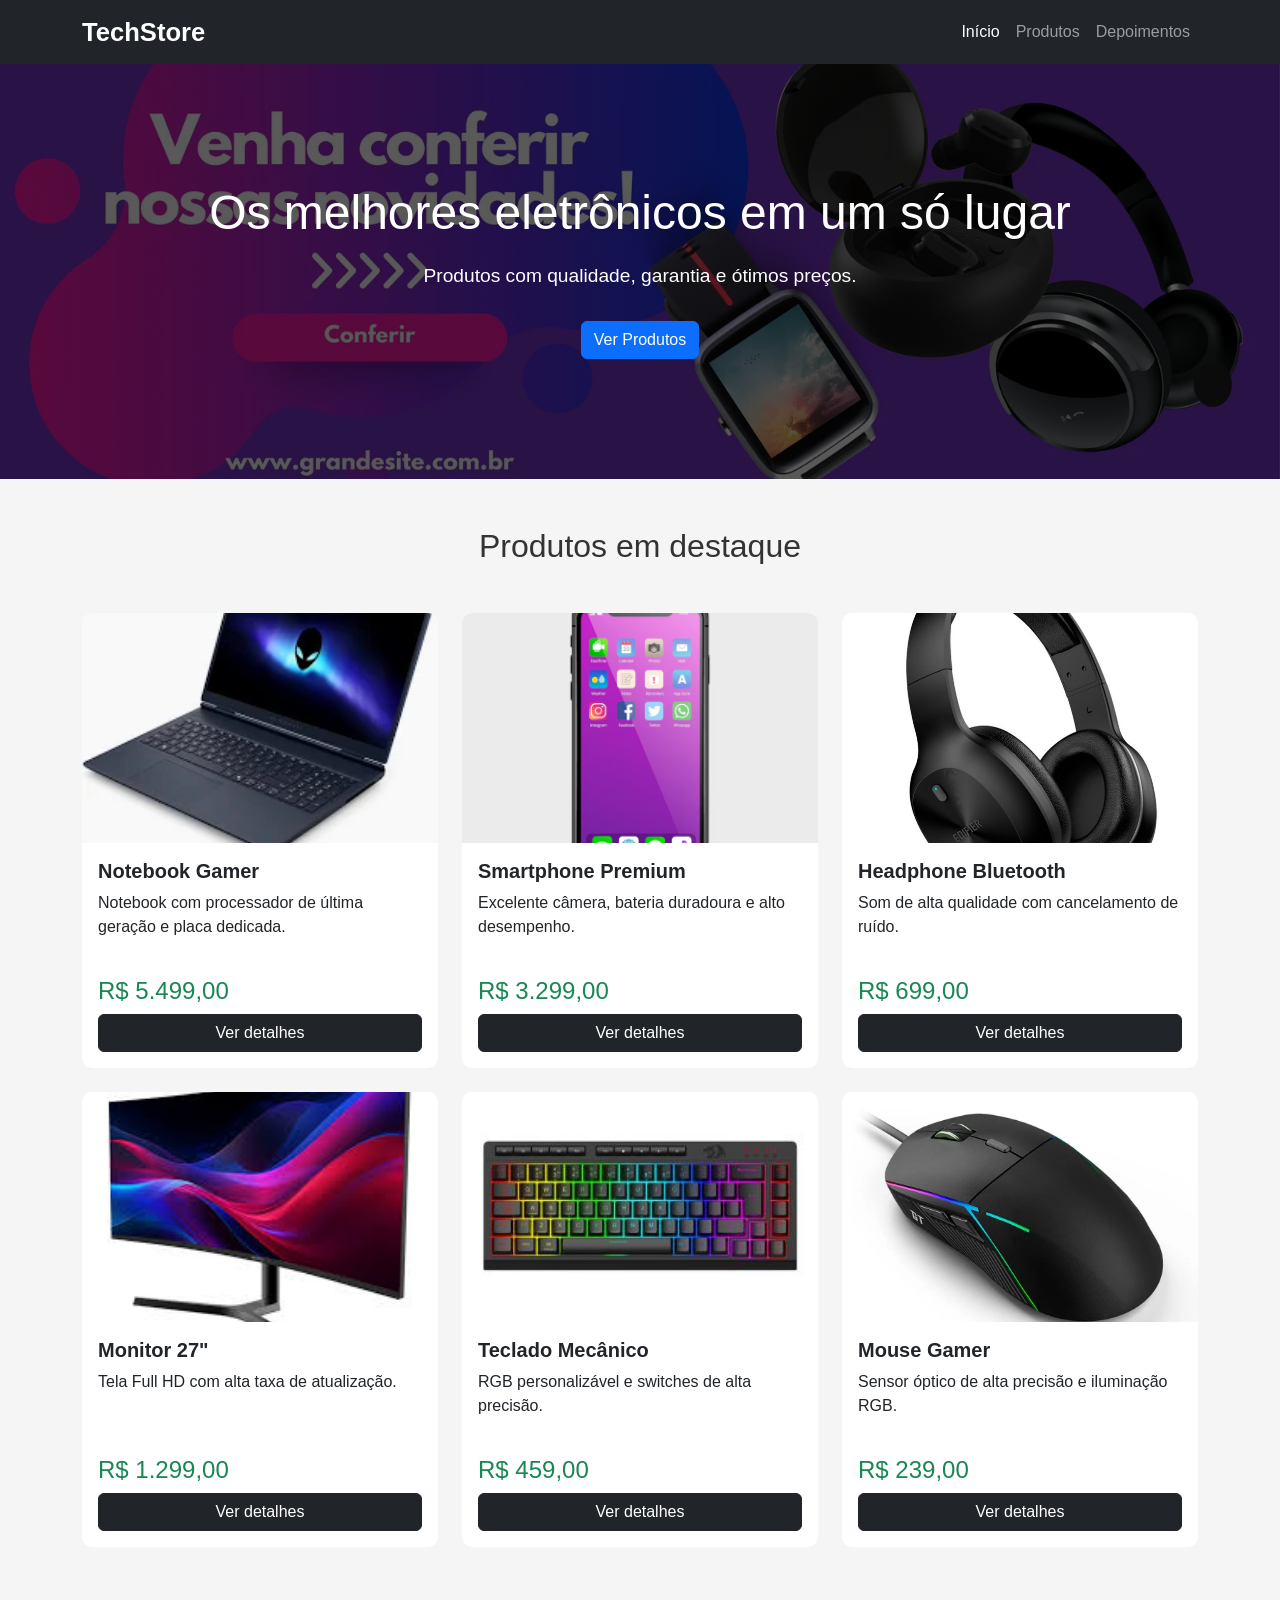
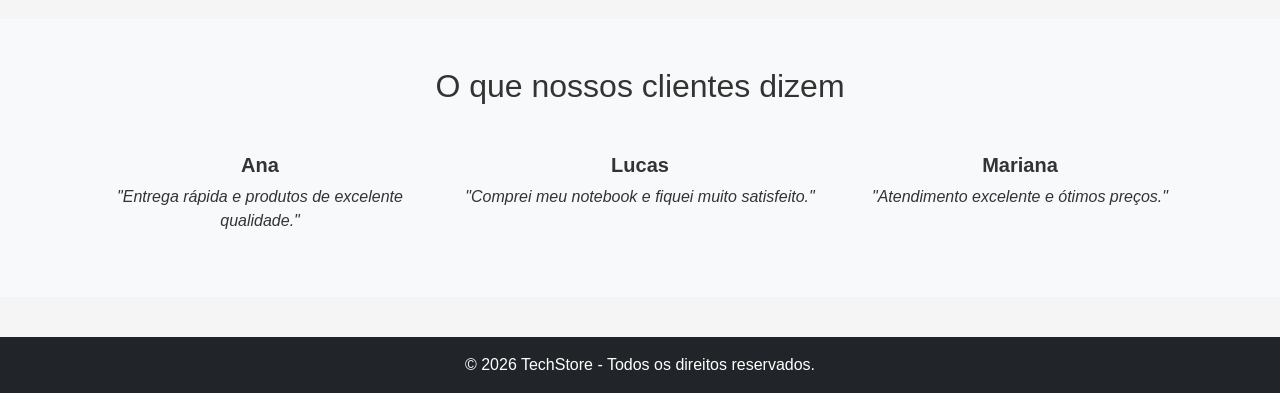
<file: index.html>
<!DOCTYPE html>
<html lang="pt-BR">

<head>
    <meta charset="UTF-8">
    <meta name="viewport" content="width=device-width, initial-scale=1.0">
    <title>TechStore</title>

    <link href="https://cdn.jsdelivr.net/npm/bootstrap@5.3.3/dist/css/bootstrap.min.css" rel="stylesheet">

    <link rel="stylesheet" href="css/style.css">
</head>

<body>



    <nav class="navbar navbar-expand-lg navbar-dark bg-dark">
        <div class="container">

            <a class="navbar-brand fw-bold" href="index.html">
                TechStore
            </a>

            <button class="navbar-toggler" data-bs-toggle="collapse" data-bs-target="#menu">
                <span class="navbar-toggler-icon"></span>
            </button>

            <div class="collapse navbar-collapse" id="menu">

                <ul class="navbar-nav ms-auto">

                    <li class="nav-item">
                        <a class="nav-link active" href="index.html">Início</a>
                    </li>

                    <li class="nav-item">
                        <a class="nav-link" href="#produtos">Produtos</a>
                    </li>

                    <li class="nav-item">
                        <a class="nav-link" href="#depoimentos">Depoimentos</a>
                    </li>

                </ul>

            </div>

        </div>
    </nav>



    <section class="banner text-center">

        <div class="container">

            <h1>Os melhores eletrônicos em um só lugar</h1>

            <p>
                Produtos com qualidade, garantia e ótimos preços.
            </p>

            <a href="#produtos" class="btn btn-primary">
                Ver Produtos
            </a>

        </div>

    </section>



    <section class="container py-5" id="produtos">

        <h2 class="text-center mb-5">
            Produtos em destaque
        </h2>

        <div class="row">

            <!-- Produto -->

            <div class="col-md-6 col-lg-4 mb-4">

                <div class="card produto">

                    <img src="img/notebook.jpg" class="card-img-top">

                    <div class="card-body">

                        <h5>Notebook Gamer</h5>

                        <p>
                            Notebook com processador de última geração e placa dedicada.
                        </p>

                        <h4 class="text-success">
                            R$ 5.499,00
                        </h4>

                        <button
                            class="btn btn-dark w-100 selecionar"
                            data-nome="Notebook Gamer"
                            data-preco="R$ 5.499,00"
                            data-img="img/notebook.jpg"
                            data-descricao="Notebook ideal para jogos e trabalho pesado.">
                            Ver detalhes
                        </button>

                    </div>

                </div>

            </div>



            <div class="col-md-6 col-lg-4 mb-4">

                <div class="card produto">

                    <img src="img/smartphone.jpg" class="card-img-top">

                    <div class="card-body">

                        <h5>Smartphone Premium</h5>

                        <p>
                            Excelente câmera, bateria duradoura e alto desempenho.
                        </p>

                        <h4 class="text-success">
                            R$ 3.299,00
                        </h4>

                        <button
                            class="btn btn-dark w-100 selecionar"
                            data-nome="Smartphone Premium"
                            data-preco="R$ 3.299,00"
                            data-img="img/smartphone.jpg"
                            data-descricao="Ideal para quem procura velocidade e qualidade nas fotos.">
                            Ver detalhes
                        </button>

                    </div>

                </div>

            </div>



            <div class="col-md-6 col-lg-4 mb-4">

                <div class="card produto">

                    <img src="img/fone.jpg" class="card-img-top">

                    <div class="card-body">

                        <h5>Headphone Bluetooth</h5>

                        <p>
                            Som de alta qualidade com cancelamento de ruído.
                        </p>

                        <h4 class="text-success">
                            R$ 699,00
                        </h4>

                        <button
                            class="btn btn-dark w-100 selecionar"
                            data-nome="Headphone Bluetooth"
                            data-preco="R$ 699,00"
                            data-img="img/fone.jpg"
                            data-descricao="Conforto e excelente qualidade sonora para o dia inteiro.">
                            Ver detalhes
                        </button>

                    </div>

                </div>

            </div>



            <div class="col-md-6 col-lg-4 mb-4">

                <div class="card produto">

                    <img src="img/monitor.jpg" class="card-img-top">

                    <div class="card-body">

                        <h5>Monitor 27"</h5>

                        <p>
                            Tela Full HD com alta taxa de atualização.
                        </p>

                        <h4 class="text-success">
                            R$ 1.299,00
                        </h4>

                        <button
                            class="btn btn-dark w-100 selecionar"
                            data-nome="Monitor 27"
                            data-preco="R$ 1.299,00"
                            data-img="img/monitor.jpg"
                            data-descricao="Imagem nítida e ideal para estudos ou jogos.">
                            Ver detalhes
                        </button>

                    </div>

                </div>

            </div>



            <div class="col-md-6 col-lg-4 mb-4">

                <div class="card produto">

                    <img src="img/teclado.jpg" class="card-img-top">

                    <div class="card-body">

                        <h5>Teclado Mecânico</h5>

                        <p>
                            RGB personalizável e switches de alta precisão.
                        </p>

                        <h4 class="text-success">
                            R$ 459,00
                        </h4>

                        <button
                            class="btn btn-dark w-100 selecionar"
                            data-nome="Teclado Mecânico"
                            data-preco="R$ 459,00"
                            data-img="img/teclado.jpg"
                            data-descricao="Excelente para jogos e produtividade.">
                            Ver detalhes
                        </button>

                    </div>

                </div>

            </div>



            <div class="col-md-6 col-lg-4 mb-4">

                <div class="card produto">

                    <img src="img/mouse.jpg" class="card-img-top">

                    <div class="card-body">

                        <h5>Mouse Gamer</h5>

                        <p>
                            Sensor óptico de alta precisão e iluminação RGB.
                        </p>

                        <h4 class="text-success">
                            R$ 239,00
                        </h4>

                        <button
                            class="btn btn-dark w-100 selecionar"
                            data-nome="Mouse Gamer"
                            data-preco="R$ 239,00"
                            data-img="img/mouse.jpg"
                            data-descricao="Leve, rápido e confortável para qualquer tipo de jogo.">
                            Ver detalhes
                        </button>

                    </div>

                </div>

            </div>

        </div>

    </section>



    <section class="bg-light py-5" id="depoimentos">

        <div class="container">

            <h2 class="text-center mb-5">
                O que nossos clientes dizem
            </h2>

            <div class="row text-center">

                <div class="col-md-4">

                    <h5>Ana</h5>

                    <p>
                        "Entrega rápida e produtos de excelente qualidade."
                    </p>

                </div>

                <div class="col-md-4">

                    <h5>Lucas</h5>

                    <p>
                        "Comprei meu notebook e fiquei muito satisfeito."
                    </p>

                </div>

                <div class="col-md-4">

                    <h5>Mariana</h5>

                    <p>
                        "Atendimento excelente e ótimos preços."
                    </p>

                </div>

            </div>

        </div>

    </section>



    <footer class="bg-dark text-white text-center p-3">

        <p class="mb-0">
            © 2026 TechStore - Todos os direitos reservados.
        </p>

    </footer>

<script src="js/script.js"></script>

<script src="https://cdn.jsdelivr.net/npm/bootstrap@5.3.3/dist/js/bootstrap.bundle.min.js"></script>

</body>
</html>
</file>
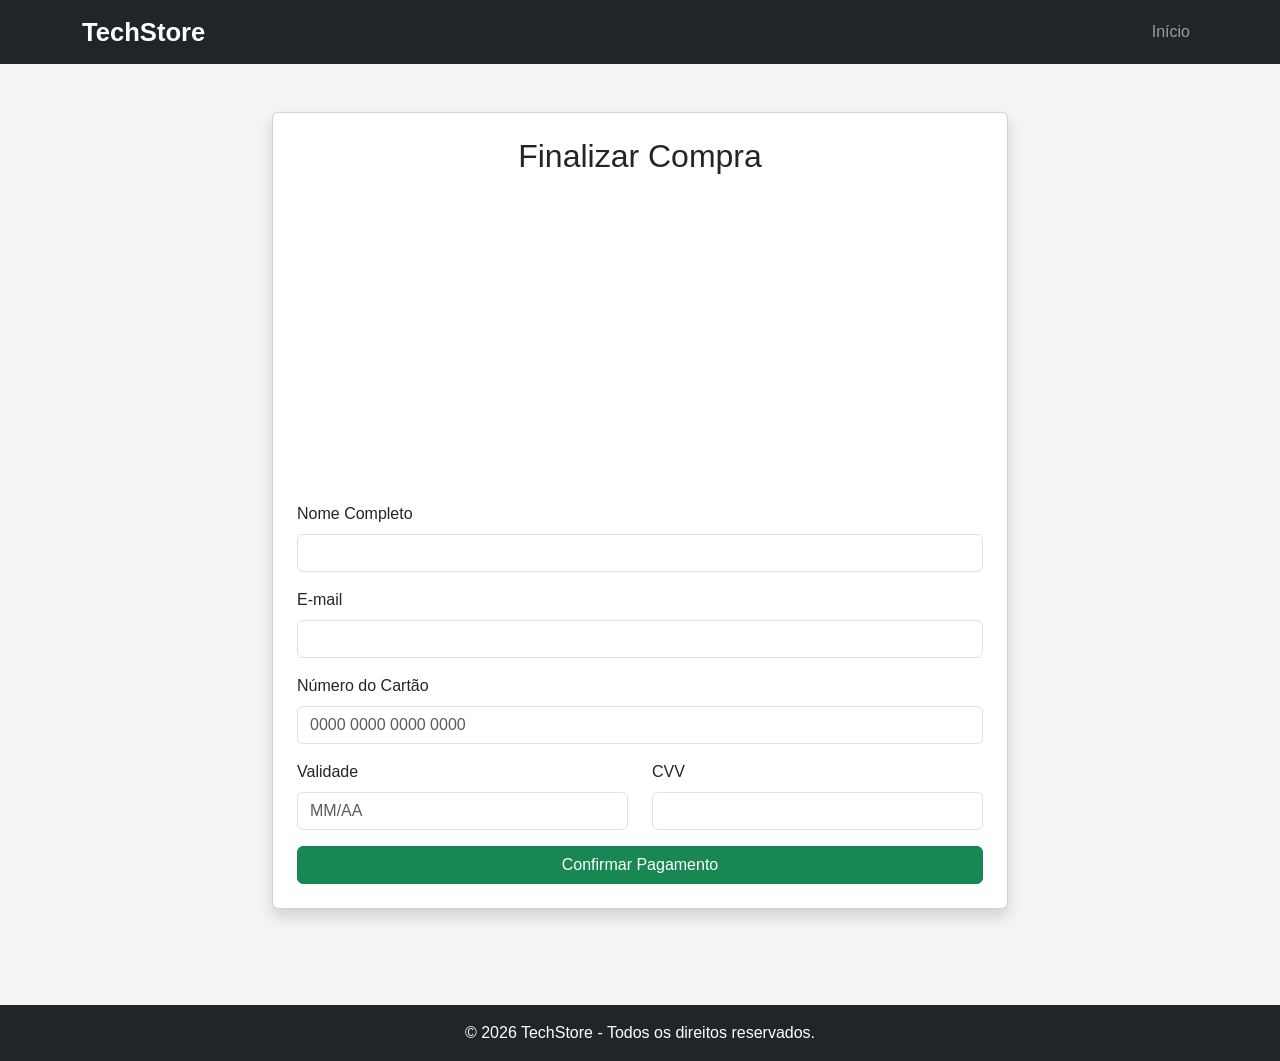
<file: pagamento.html>
<!DOCTYPE html>
<html lang="pt-BR">

<head>
    <meta charset="UTF-8">
    <meta name="viewport" content="width=device-width, initial-scale=1.0">
    <title>Pagamento</title>

    <link href="https://cdn.jsdelivr.net/npm/bootstrap@5.3.3/dist/css/bootstrap.min.css" rel="stylesheet">
    <link rel="stylesheet" href="css/style.css">
</head>

<body>

    <nav class="navbar navbar-expand-lg navbar-dark bg-dark">
        <div class="container">

            <a class="navbar-brand fw-bold" href="index.html">
                TechStore
            </a>

            <button class="navbar-toggler" data-bs-toggle="collapse" data-bs-target="#menu">
                <span class="navbar-toggler-icon"></span>
            </button>

            <div class="collapse navbar-collapse" id="menu">
                <ul class="navbar-nav ms-auto">
                    <li class="nav-item">
                        <a class="nav-link" href="index.html">Início</a>
                    </li>
                </ul>
            </div>

        </div>
    </nav>

    <main class="container py-5">

        <div class="row justify-content-center">

            <div class="col-lg-8">

                <div class="card shadow p-4">

                    <h2 class="text-center mb-4">
                        Finalizar Compra
                    </h2>

                    <div class="text-center mb-4">
                        <img id="imgPagamento" class="img-fluid rounded" style="max-height:300px;">
                    </div>

                    <h3 id="nomePagamento"></h3>

                    <p id="descricaoPagamento"></p>

                    <h4 class="text-success mb-4" id="precoPagamento"></h4>

                    <form id="formPagamento">

                        <div class="mb-3">
                            <label class="form-label">Nome Completo</label>
                            <input type="text" class="form-control" required>
                        </div>

                        <div class="mb-3">
                            <label class="form-label">E-mail</label>
                            <input type="email" class="form-control" required>
                        </div>

                        <div class="mb-3">
                            <label class="form-label">Número do Cartão</label>
                            <input type="text" class="form-control" placeholder="0000 0000 0000 0000" required>
                        </div>

                        <div class="row">

                            <div class="col-md-6 mb-3">
                                <label class="form-label">Validade</label>
                                <input type="text" class="form-control" placeholder="MM/AA" required>
                            </div>

                            <div class="col-md-6 mb-3">
                                <label class="form-label">CVV</label>
                                <input type="password" class="form-control" maxlength="3" required>
                            </div>

                        </div>

                        <button class="btn btn-success w-100">
                            Confirmar Pagamento
                        </button>

                    </form>

                </div>

            </div>

        </div>

    </main>

    <footer class="bg-dark text-white text-center p-3 mt-5">
        © 2026 TechStore - Todos os direitos reservados.
    </footer>

    <script src="js/script.js"></script>
    <script src="https://cdn.jsdelivr.net/npm/bootstrap@5.3.3/dist/js/bootstrap.bundle.min.js"></script>

</body>

</html>
</file>
<file: css/style.css>
* {
    margin: 0;
    padding: 0;
    box-sizing: border-box;
}

body {
    font-family: Arial, Helvetica, sans-serif;
    background-color: #f5f5f5;
    color: #333;
}


.navbar-brand {
    font-size: 1.6rem;
}

.nav-link {
    transition: 0.3s;
}

.nav-link:hover {
    color: #0d6efd !important;
}


.banner {
    background: linear-gradient(rgba(0,0,0,.65), rgba(0,0,0,.65)),
    url("../img/banner.jpg") center/cover no-repeat;

    color: white;
    padding: 120px 20px;
}

.banner h1 {
    font-size: 3rem;
    margin-bottom: 20px;
}

.banner p {
    font-size: 1.2rem;
    margin-bottom: 30px;
}

.produto {
    border: none;
    border-radius: 10px;
    overflow: hidden;
    transition: .3s;
    height: 100%;
}

.produto:hover {
    transform: translateY(-8px);
    box-shadow: 0 8px 25px rgba(0,0,0,.2);
}

.card img {
    height: 230px;
    object-fit: cover;
}

.card-body h5 {
    font-weight: bold;
}

.card-body p {
    min-height: 70px;
}

#imagemProduto {
    max-height: 450px;
    object-fit: cover;
}

#nomeProduto {
    font-weight: bold;
}

#descricaoProduto {
    font-size: 18px;
    line-height: 1.7;
}



#depoimentos h5 {
    font-weight: bold;
}

#depoimentos p {
    font-style: italic;
}


footer {
    margin-top: 40px;
}

@media (max-width: 1200px) {

    .banner {
        padding: 90px 20px;
    }

    .banner h1 {
        font-size: 2.6rem;
    }

}

@media (max-width: 992px) {

    .banner {
        padding: 70px 20px;
    }

    .banner h1 {
        font-size: 2.2rem;
    }

    .banner p {
        font-size: 1rem;
    }

    .card img {
        height: 210px;
    }

}

@media (max-width: 768px) {

    .navbar-brand {
        font-size: 1.3rem;
    }

    .banner {
        padding: 60px 15px;
    }

    .banner h1 {
        font-size: 1.9rem;
    }

    .banner p {
        font-size: .95rem;
    }

    .card img {
        height: 190px;
    }

    #imagemProduto {
        max-height: 260px;
    }

    h2 {
        font-size: 1.6rem;
    }

}

@media (max-width: 576px) {

    .banner {
        padding: 50px 10px;
    }

    .banner h1 {
        font-size: 1.6rem;
    }

    .banner p {
        font-size: .9rem;
    }

    .card img {
        height: 170px;
    }

    .card-body {
        padding: 18px;
    }

    .card-body p {
        min-height: auto;
    }

    footer {
        font-size: 14px;
    }

}
</file>
